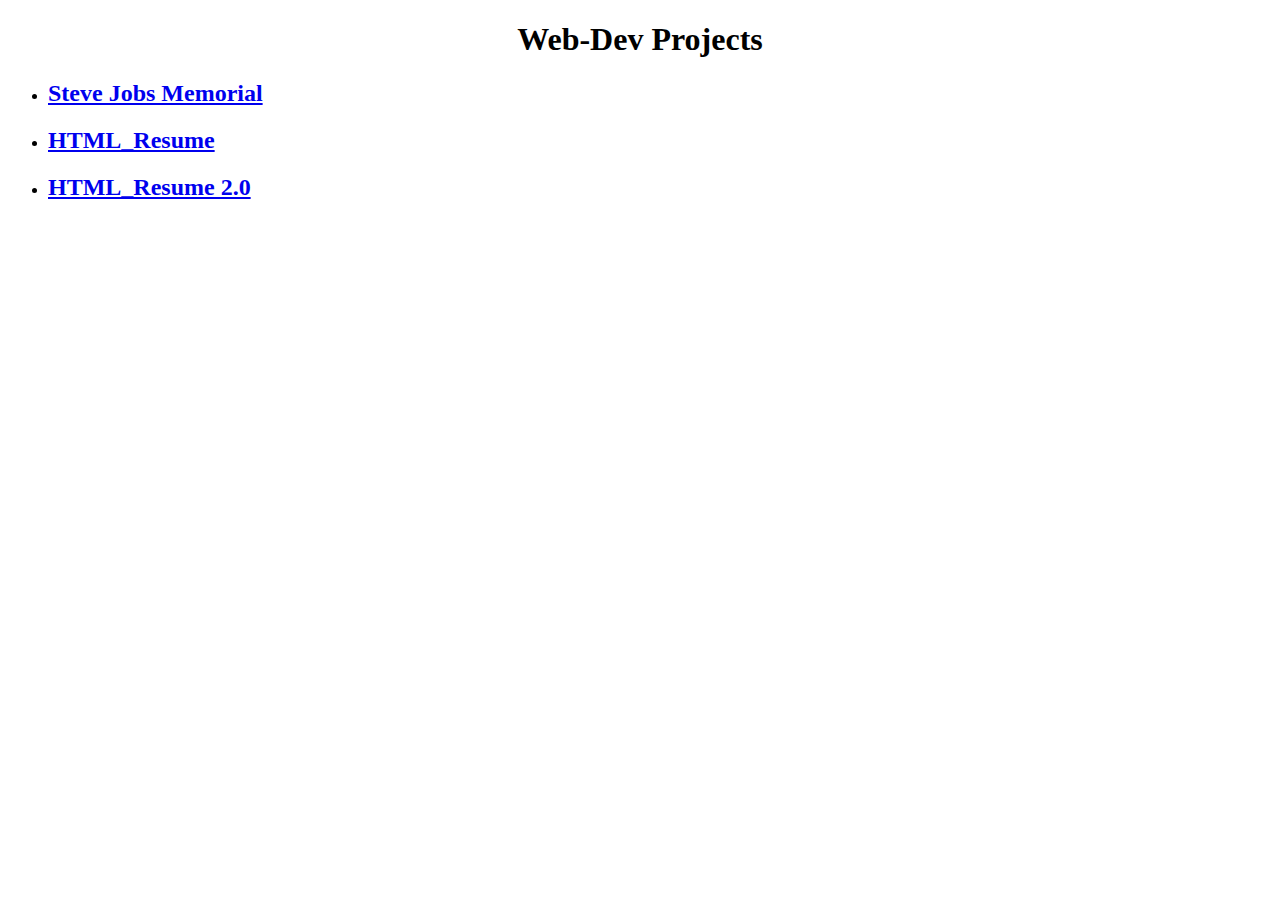
<file: index.html>
<!DOCTYPE html>
<html lang="en">
<head>
    <meta charset="UTF-8">
    <meta name="viewport" content="width=device-width, initial-scale=1.0">
    <title>Homepage</title>
</head>
<body>
    <h1 style="text-align: center;">Web-Dev Projects    </h1>
    <ul>
        <li>
           <a href="Steve Jobs/index.html"> <H2>Steve Jobs Memorial</H2></li></a>
        <li>
           <a href="Resume/index.html"> <h2>HTML_Resume</h2></li></a>
     <li>
           <a href="Resume 2.0/index.html"> <h2>HTML_Resume 2.0</h2></a></li>
    </ul>
</body>
</html>
</file>
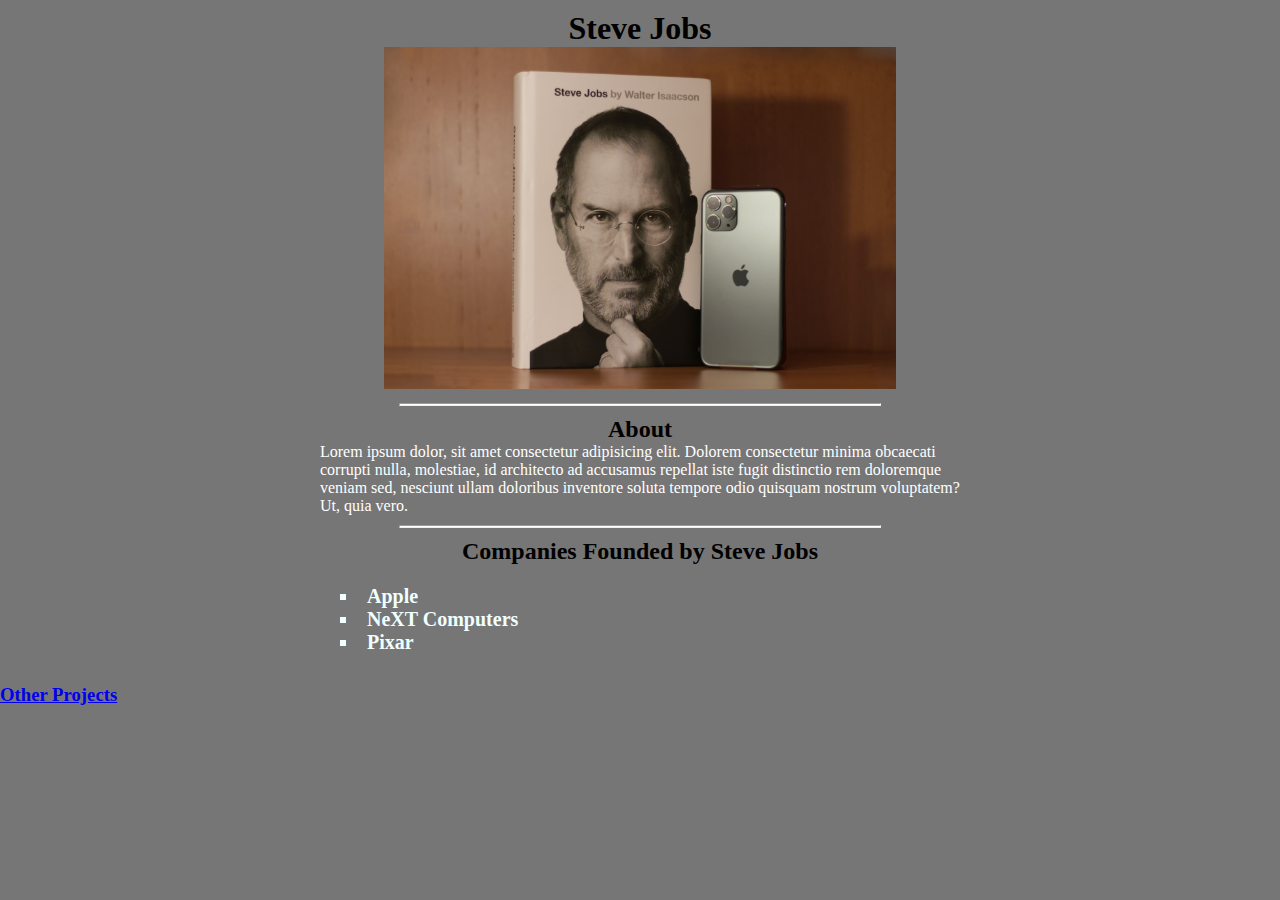
<file: Steve Jobs/index.html>
<!DOCTYPE html>
<html lang="en">
<head>
    <meta charset="UTF-8">
    <meta name="viewport" content="width=device-width, initial-scale=1.0">
    <link rel="stylesheet" href="style.css">
    <title>Steve Jobs Bio</title>
</head>
<body>
    <div class="head">
        <h1>Steve Jobs</h1>
        <img src="steve.jpg" alt="steve jobs" class="responsive">
    </div>
    <hr>
    <div class="about">
        <h2>About</h2>
        <p>Lorem ipsum dolor, sit amet consectetur adipisicing elit. Dolorem consectetur minima obcaecati corrupti nulla, molestiae, id architecto ad accusamus repellat iste fugit distinctio rem doloremque veniam sed, nesciunt ullam doloribus inventore soluta tempore odio quisquam nostrum voluptatem? Ut, quia vero.</p>
    </div>
    <hr>
    <div class="founded">
        <h2 class="comp">Companies Founded by Steve Jobs</h2>
            <ul class="left">
                <li>Apple</li>
                <li>NeXT Computers</li>
                <li>Pixar</li>
            </ul>
    </div>
    <div class="footer">
        <a href="../index.html"><h3>Other Projects</h3></a>
    </div>
</body>
</html>
</file>
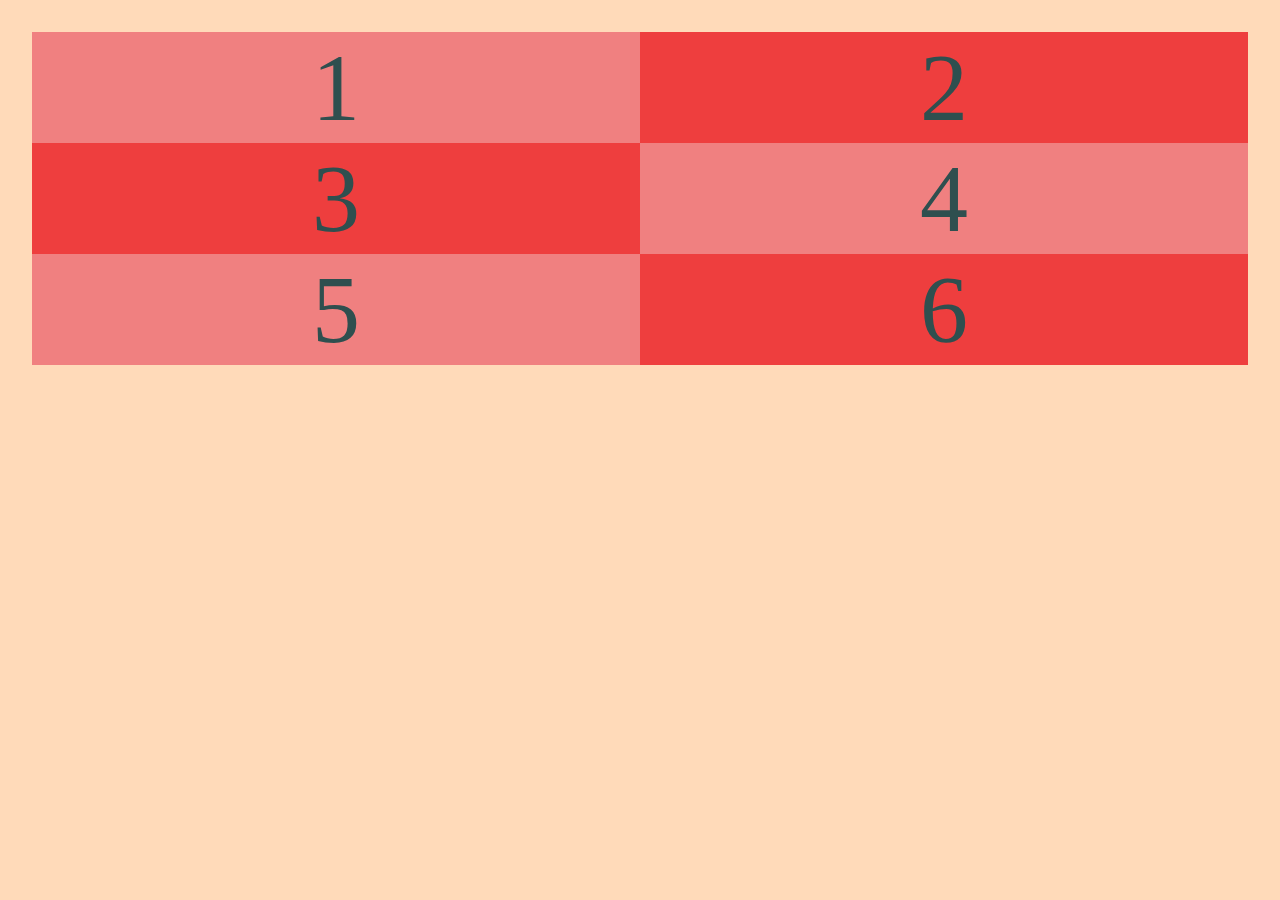
<file: CSSindex.html>
<!DOCTYPE html>
<html lang="en">
<head>
    <meta charset="UTF-8">
    <meta name="viewport" content="width=device-width, initial-scale=1.0">
    <title>CSS- Grid</title>

    <!-- Stylesheet -->
    <link rel="stylesheet" href="style.css">
</head>
<body>
        <div class="container">
            <div class="item 1 light">1</div>
            <div class="item 2 dark">2</div>
            <div class="item 3 dark">3</div>
            <div class="item 4 light">4</div>
            <div class="item 5 light">5</div>
            <div class="item 6 dark">6</div>
        </div>

</body>
</html>
</file>
<file: Steve Jobs/style.css>
*{
    margin: 0px;
    padding: 0px;
}

body{
    background-color: rgba(84, 84, 84, 0.802);
    /* padding: 1rem; */
    /* margin: 1rem; */
}
.responsive {
    width: 80%;
    height: auto;
  }

.head{
    text-align: center;
    margin: auto;
    width: 50%;
    /* border: 3px solid green; */
    padding: 10px;
  }

  .about{
    text-align: center;
    margin: auto;
    width: 50%;
    padding: 10px;
  }

  .founded{
    text-align: center;
    margin: auto;
    width: 50%;
    padding: 10px;
    font-weight: bold;
  }

h2{
  text-align: center;
}

ul{
  text-align: left;
  list-style-type: square;
  list-style-position: inside;
  margin: 1em;
  font-size: 20px;
  color: azure;
}

hr{
  margin: auto;
  dotted;
   height: 1px;
   width: 30em;
   background-color: white;
}

p{
  text-align: left;
  color: white ;
}
</file>
<file: style.css>
*{
      margin: 0px;
      padding: 0px;
}

body{
      background-color: peachpuff;
      padding: 1rem;
      margin: 1rem;
      text-align: center;
}

.light{
      background-color: lightcoral;
     
}

.dark
{
      background-color: rgb(238, 62, 62);
     
}

.item
{
      font-size: 6rem;
      color: darkslategray;
}

.container
{
      display: grid;
      grid-template-columns: 1fr 1fr;
}

/* 
h1{
    color: white;
      text-align: center;
  }
  .secondheading
  {font-size: 80px;
        color: teal;
        text-align: left;
        border: 2px white dashed;
        margin: 1rem;
        padding: 3px 4px;
        border-radius: 1rem 0rem;
        
  }

body
{     background-color: black;
      font-size: 1rem;
      color: white;
      font-family: 'Courier New', Courier, monospace;
} */
</file>
